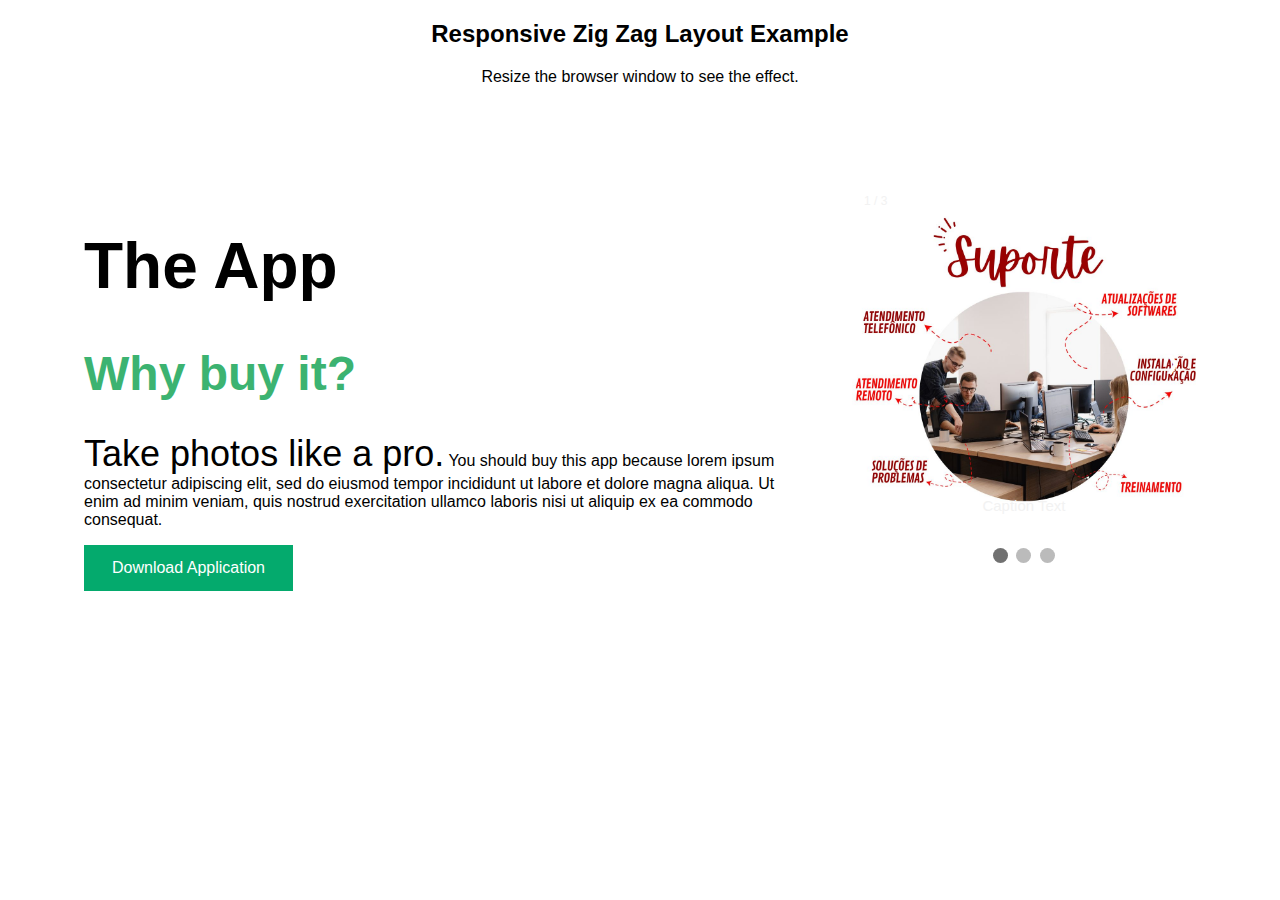
<file: teste.html>
<!DOCTYPE html>
<html>
<head>
<meta name="viewport" content="width=device-width, initial-scale=1">
<style>
* {
  box-sizing:border-box;
}

body {
  margin: 0;
  font-family: Arial, Helvetica, sans-serif;
}

.container {
  padding: 64px;
}

.row:after {
  content: "";
  display: table;
  clear: both
}

.column-66 {
  float: left;
  width: 66.66666%;
  padding: 20px;
}

.column-33 {
  float: left;
  width: 33.33333%;
  padding: 20px;
}

.large-font {
  font-size: 48px;
}

.xlarge-font {
  font-size: 64px
}

.button {
  border: none;
  color: white;
  padding: 14px 28px;
  font-size: 16px;
  cursor: pointer;
  background-color: #04AA6D;
}

img {
  display: block;
  height: auto;
  max-width: 100%;
}

@media screen and (max-width: 1000px) {
  .column-66,
  .column-33 {
    width: 100%;
    text-align: center;
  }
  img {
    margin: auto;
  }
}

.mySlides {display: none}
img {vertical-align: middle;}

/* Slideshow container */
.slideshow-container {
  max-width: 1000px;
  position: relative;
  margin: auto;
}

/* Next & previous buttons */
.prev, .next {
  cursor: pointer;
  position: absolute;
  top: 50%;
  width: auto;
  padding: 16px;
  margin-top: -22px;
  color: white;
  font-weight: bold;
  font-size: 18px;
  transition: 0.6s ease;
  border-radius: 0 3px 3px 0;
  user-select: none;
}

/* Position the "next button" to the right */
.next {
  right: 0;
  border-radius: 3px 0 0 3px;
}

/* On hover, add a black background color with a little bit see-through */
.prev:hover, .next:hover {
  background-color: rgba(0,0,0,0.8);
}

/* Caption text */
.text {
  color: #f2f2f2;
  font-size: 15px;
  padding: 8px 12px;
  position: absolute;
  bottom: 8px;
  width: 100%;
  text-align: center;
}

/* Number text (1/3 etc) */
.numbertext {
  color: #f2f2f2;
  font-size: 12px;
  padding: 8px 12px;
  position: absolute;
  top: 0;
}

/* The dots/bullets/indicators */
.dot {
  cursor: pointer;
  height: 15px;
  width: 15px;
  margin: 0 2px;
  background-color: #bbb;
  border-radius: 50%;
  display: inline-block;
  transition: background-color 0.6s ease;
}

.active, .dot:hover {
  background-color: #717171;
}

/* Fading animation */
.fade {
  animation-name: fade;
  animation-duration: 1.5s;
}

@keyframes fade {
  from {opacity: .4} 
  to {opacity: 1}
}

/* On smaller screens, decrease text size */
@media only screen and (max-width: 300px) {
  .prev, .next,.text {font-size: 11px}
}
</style>
</head>
<body>

<div style="text-align:center">
  <h2>Responsive Zig Zag Layout Example</h2>
  <p>Resize the browser window to see the effect.</p>
</div>

<!-- The App Section -->
<div class="container">
  <div class="row">
    <div class="column-66">
      <h1 class="xlarge-font"><b>The App</b></h1>
      <h1 class="large-font" style="color:MediumSeaGreen;"><b>Why buy it?</b></h1>
      <p><span style="font-size:36px">Take photos like a pro.</span> You should buy this app because lorem ipsum consectetur adipiscing elit, sed do eiusmod tempor incididunt ut labore et dolore magna aliqua. Ut enim ad minim veniam, quis nostrud exercitation ullamco laboris nisi ut aliquip ex ea commodo consequat.</p>
      <button class="button">Download Application</button>
    </div>
    <div class="column-33">
      <div class="slideshow-container">

<div class="mySlides fade">
  <div class="numbertext">1 / 3</div>
  <img src="Suporte.jpg" style="width:100%">
  <div class="text">Caption Text</div>
</div>

<div class="mySlides fade">
  <div class="numbertext">2 / 3</div>
  <img src="Suporte.jpg" style="width:100%">
  <div class="text">Caption Two</div>
</div>

<div class="mySlides fade">
  <div class="numbertext">3 / 3</div>
  <img src="Suporte.jpg" style="width:100%">
  <div class="text">Caption Three</div>
</div>

<a class="prev" onclick="plusSlides(-1)">❮</a>
<a class="next" onclick="plusSlides(1)">❯</a>

</div>
<br>

<div style="text-align:center">
  <span class="dot" onclick="currentSlide(1)"></span> 
  <span class="dot" onclick="currentSlide(2)"></span> 
  <span class="dot" onclick="currentSlide(3)"></span> 
</div>
    </div>
  </div>
</div>

<script>
let slideIndex = 1;
showSlides(slideIndex);

function plusSlides(n) {
  showSlides(slideIndex += n);
}

function currentSlide(n) {
  showSlides(slideIndex = n);
}

function showSlides(n) {
  let i;
  let slides = document.getElementsByClassName("mySlides");
  let dots = document.getElementsByClassName("dot");
  if (n > slides.length) {slideIndex = 1}    
  if (n < 1) {slideIndex = slides.length}
  for (i = 0; i < slides.length; i++) {
    slides[i].style.display = "none";  
  }
  for (i = 0; i < dots.length; i++) {
    dots[i].className = dots[i].className.replace(" active", "");
  }
  slides[slideIndex-1].style.display = "block";  
  dots[slideIndex-1].className += " active";
}
</script>
</body>
</html>
</file>
